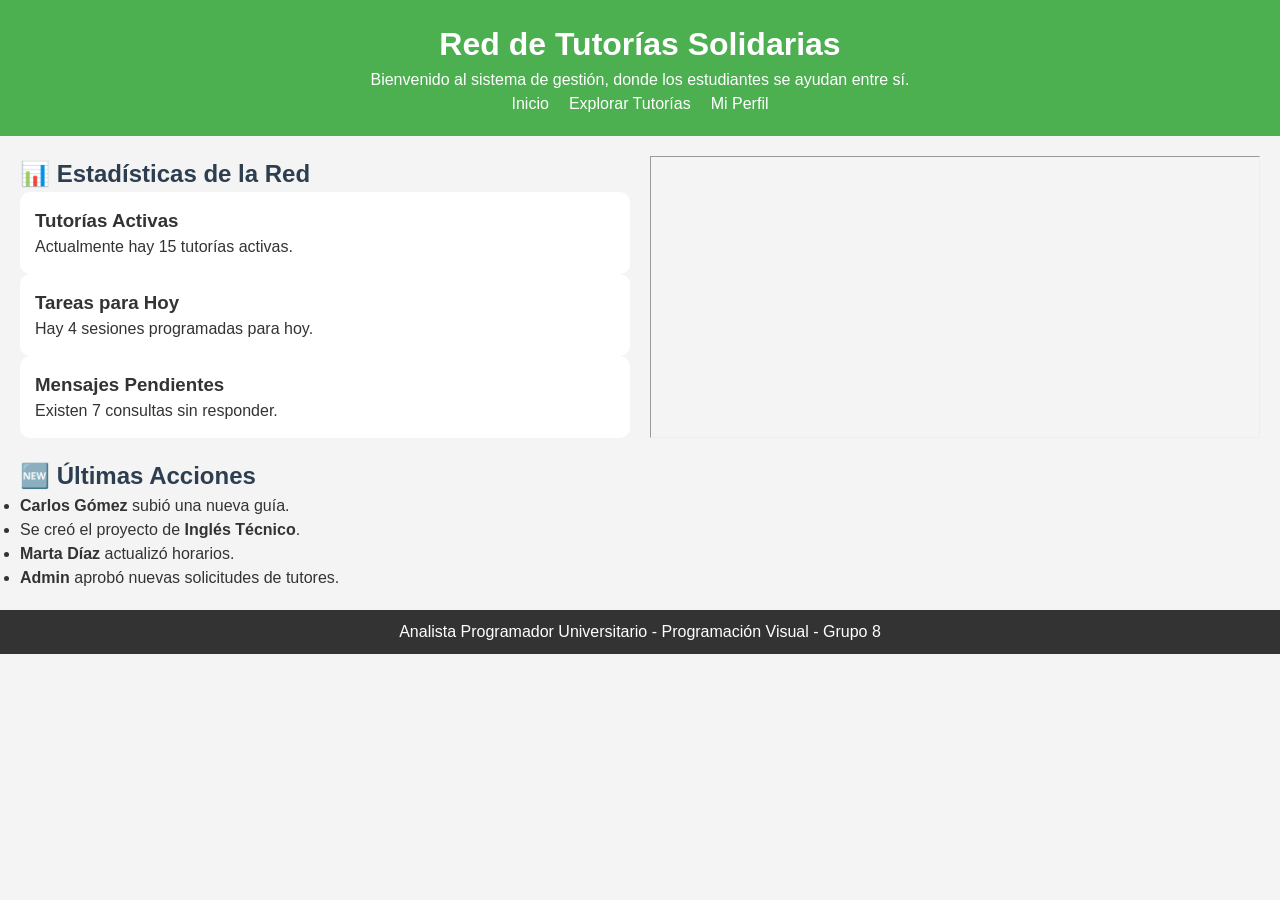
<file: index.html>
<!DOCTYPE html>
<html lang="es">
<head>
    <meta charset="UTF-8">
    <title>Dashboard - Red de Tutorías Solidarias</title>

    <!-- CSS EXTERNO -->
    <link rel="stylesheet" href="CSS/indexstyle.css">

    <!-- CSS INTERNO -->
    <style>
        h2 {
            color: #2c3e50;
        }
    </style>
</head>

<body>

<header>
    <!-- INLINE -->
    <h1 style="text-align:center;">Red de Tutorías Solidarias</h1>

    <p>Bienvenido al sistema de gestión, donde los estudiantes se ayudan entre sí.</p>

    <nav>
        <ul>
            <li><a href="index.html">Inicio</a></li>
            <li><a href="proyectos.html">Explorar Tutorías</a></li>
            <li><a href="perfil.html">Mi Perfil</a></li>
        </ul>
    </nav>
</header>

<main>

    <!-- ESTADÍSTICAS -->
    <section class="estadisticas">
        <h2>📊 Estadísticas de la Red</h2>

        <article class="card">
            <h3>Tutorías Activas</h3>
            <p>Actualmente hay 15 tutorías activas.</p>
        </article>

        <article class="card">
            <h3>Tareas para Hoy</h3>
            <p>Hay 4 sesiones programadas para hoy.</p>
        </article>

        <article class="card">
            <h3>Mensajes Pendientes</h3>
            <p>Existen 7 consultas sin responder.</p>
        </article>
    </section>

    <hr>

    <!-- ACCIONES -->
    <section class="acciones">
        <h2>🆕 Últimas Acciones</h2>

        <ul>
            <li><strong>Carlos Gómez</strong> subió una nueva guía.</li>
            <li>Se creó el proyecto de <strong>Inglés Técnico</strong>.</li>
            <li><strong>Marta Díaz</strong> actualizó horarios.</li>
            <li><strong>Admin</strong> aprobó nuevas solicitudes de tutores.</li>
        </ul>
    </section>

</main>

<footer>
    <p>Analista Programador Universitario - Programación Visual - Grupo 8</p>
</footer>

</body>
</html>
</file>
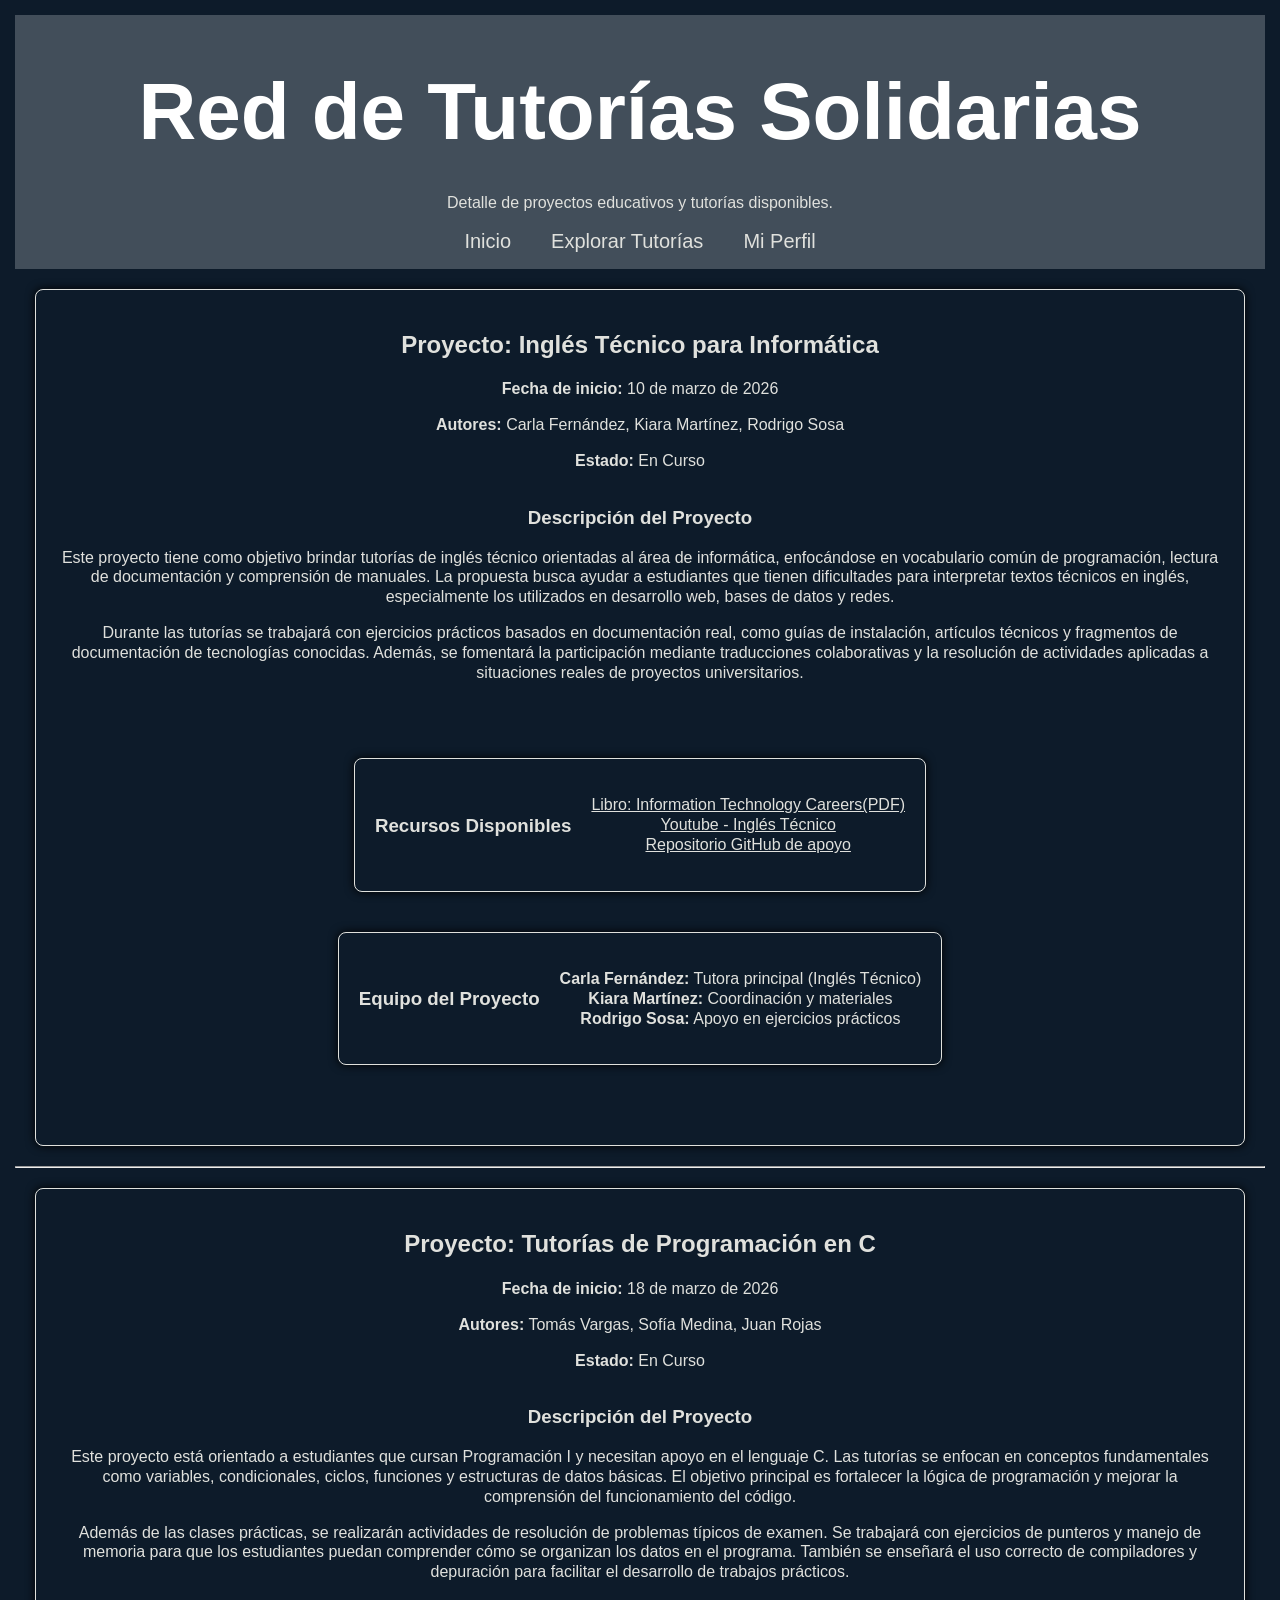
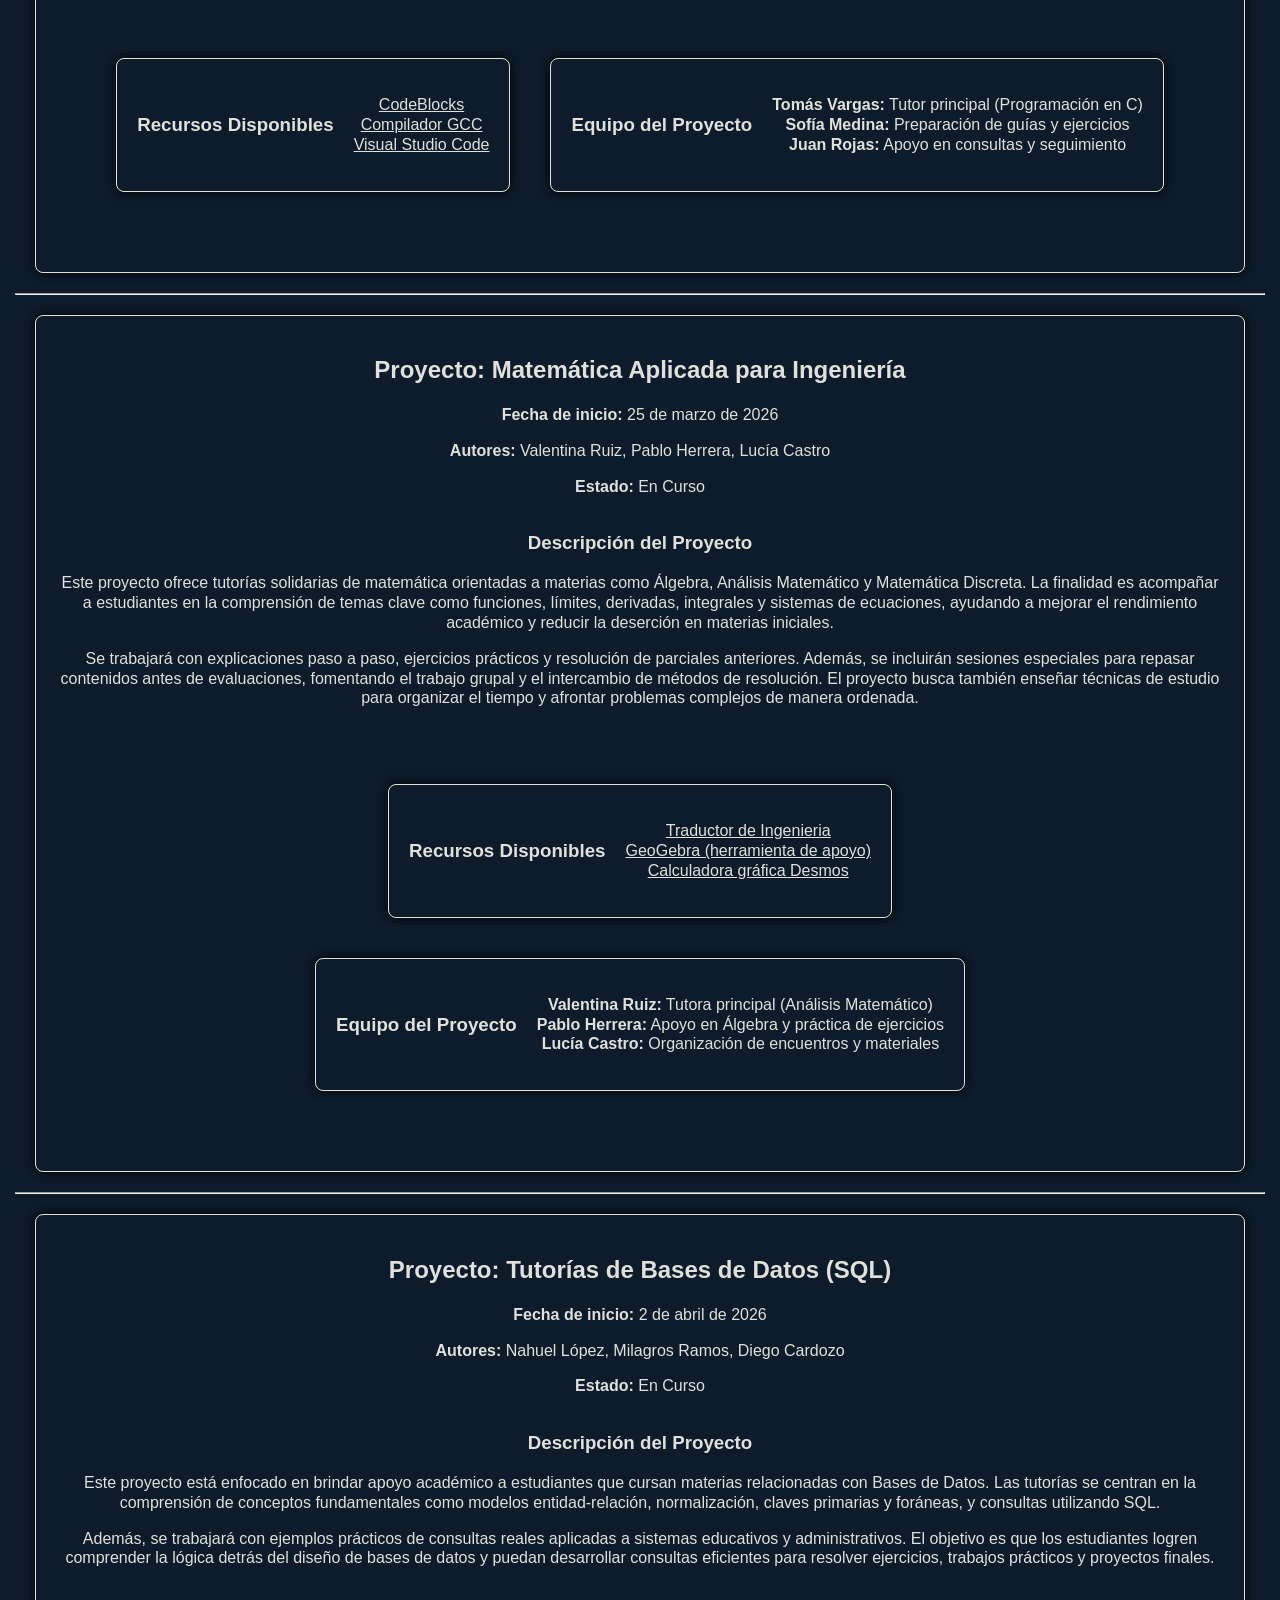
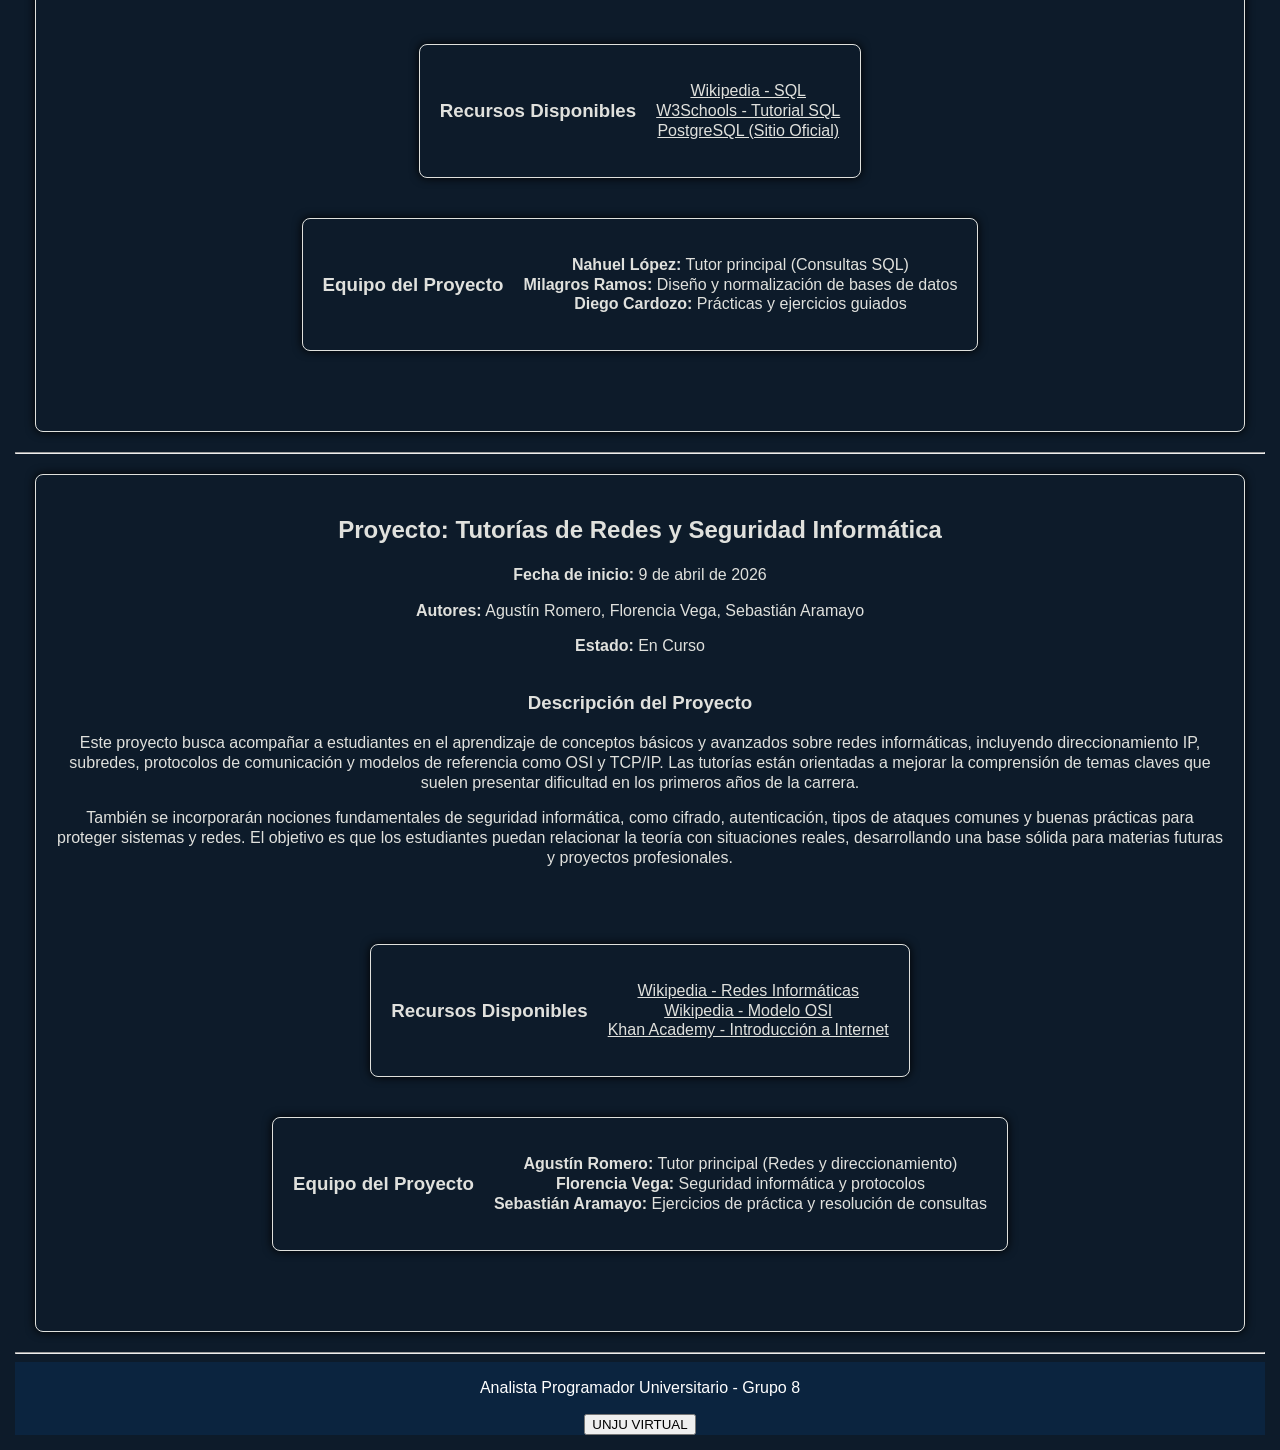
<file: detalle.html>
<!DOCTYPE html>
<html lang="es">
<head>
    <meta charset="UTF-8">
    <meta name="viewport" content="width=device-width, initial-scale=1.0">
    <link href="./CSS/detallestyle.css" rel="stylesheet">
    <style> 
        footer {
            background-color: #0b243f;
            color: #fff;
            text-align: center;
        }
    </style>
    <title>Detalle de Proyecto - Red de Tutorías Solidarias</title>
</head>
<body>

<section id="banner">
    <header>
        <h1 style="color:#ffffff; font-size: 80px;">Red de Tutorías Solidarias</h1>
        <p>Detalle de proyectos educativos y tutorías disponibles.</p>
        <nav>
            <ul>
                <li><a href="index.html">Inicio</a></li>
                <li><a href="proyectos.html">Explorar Tutorías</a></li>
                <li><a href="perfil.html">Mi Perfil</a></li>
            </ul>
        </nav>
    </header>
</section>    

<main>

    <section id="proyecto1">
        <header>
            <h2>Proyecto: Inglés Técnico para Informática</h2>
            <p><strong>Fecha de inicio:</strong> 10 de marzo de 2026</p>
            <p><strong>Autores:</strong> Carla Fernández, Kiara Martínez, Rodrigo Sosa</p>
            <p><strong>Estado:</strong> En Curso</p>
        </header>

        <article>
            <h3>Descripción del Proyecto</h3>
            <p>
                Este proyecto tiene como objetivo brindar tutorías de inglés técnico orientadas al área de informática,
                enfocándose en vocabulario común de programación, lectura de documentación y comprensión de manuales.
                La propuesta busca ayudar a estudiantes que tienen dificultades para interpretar textos técnicos
                en inglés, especialmente los utilizados en desarrollo web, bases de datos y redes.
            </p>

            <p>
                Durante las tutorías se trabajará con ejercicios prácticos basados en documentación real, como guías
                de instalación, artículos técnicos y fragmentos de documentación de tecnologías conocidas.
                Además, se fomentará la participación mediante traducciones colaborativas y la resolución de
                actividades aplicadas a situaciones reales de proyectos universitarios.
            </p>
        </article>

        <div class="contenedor-cajas">
        <section id="Recursos">
            <h3>Recursos Disponibles</h3>
            <ul>
                <li><a href="docs/Career_Paths_IT1.pdf" target="_blank">Libro: Information Technology Careers(PDF)</a></li>
                <li><a href="https://youtu.be/RHwmbyTmXyg?si=5m3eyBZN0fGTgS5W" target="_blank"> Youtube - Inglés Técnico</a></li>
                <li><a href="https://github.com/" target="_blank">Repositorio GitHub de apoyo</a></li>
            </ul>
        </section>

        <section id="Equipo">
            <h3>Equipo del Proyecto</h3>
            <ul>
                <li><strong>Carla Fernández:</strong> Tutora principal (Inglés Técnico)</li>
                <li><strong>Kiara Martínez:</strong> Coordinación y materiales</li>
                <li><strong>Rodrigo Sosa:</strong> Apoyo en ejercicios prácticos</li>
            </ul>
        </section>
        </div>
    </section>

    <hr>

    <section id="proyecto2">
        <header>
            <h2>Proyecto: Tutorías de Programación en C</h2>
            <p><strong>Fecha de inicio:</strong> 18 de marzo de 2026</p>
            <p><strong>Autores:</strong> Tomás Vargas, Sofía Medina, Juan Rojas</p>
            <p><strong>Estado:</strong> En Curso</p>
        </header>

        <article>
            <h3>Descripción del Proyecto</h3>
            <p>
                Este proyecto está orientado a estudiantes que cursan Programación I y necesitan apoyo en el lenguaje C.
                Las tutorías se enfocan en conceptos fundamentales como variables, condicionales, ciclos, funciones y
                estructuras de datos básicas. El objetivo principal es fortalecer la lógica de programación y mejorar
                la comprensión del funcionamiento del código.
            </p>

            <p>
                Además de las clases prácticas, se realizarán actividades de resolución de problemas típicos de examen.
                Se trabajará con ejercicios de punteros y manejo de memoria para que los estudiantes puedan comprender
                cómo se organizan los datos en el programa. También se enseñará el uso correcto de compiladores y
                depuración para facilitar el desarrollo de trabajos prácticos.
            </p>
        </article>

        <div class="contenedor-cajas">
        <section id="Recursos">
            <h3>Recursos Disponibles</h3>
            <ul>
                <li><a href="https://www.codeblocks.org/" target="_blank">CodeBlocks</a></li>
                <li><a href="https://gcc.gnu.org/" target="_blank">Compilador GCC</a></li>
                <li><a href="https://code.visualstudio.com/" target="_blank">Visual Studio Code</a></li>
            </ul>
        </section>

        <section id="Equipo">
            <h3>Equipo del Proyecto</h3>
            <ul>
                <li><strong>Tomás Vargas:</strong> Tutor principal (Programación en C)</li>
                <li><strong>Sofía Medina:</strong> Preparación de guías y ejercicios</li>
                <li><strong>Juan Rojas:</strong> Apoyo en consultas y seguimiento</li>
            </ul>
        </section>
        </div>
    </section>

    <hr>

    <section id="proyecto3">
        <header>
            <h2>Proyecto: Matemática Aplicada para Ingeniería</h2>
            <p><strong>Fecha de inicio:</strong> 25 de marzo de 2026</p>
            <p><strong>Autores:</strong> Valentina Ruiz, Pablo Herrera, Lucía Castro</p>
            <p><strong>Estado:</strong> En Curso</p>
        </header>

        <article>
            <h3>Descripción del Proyecto</h3>
            <p>
                Este proyecto ofrece tutorías solidarias de matemática orientadas a materias como Álgebra, Análisis
                Matemático y Matemática Discreta. La finalidad es acompañar a estudiantes en la comprensión de temas
                clave como funciones, límites, derivadas, integrales y sistemas de ecuaciones, ayudando a mejorar el
                rendimiento académico y reducir la deserción en materias iniciales.
            </p>

            <p>
                Se trabajará con explicaciones paso a paso, ejercicios prácticos y resolución de parciales anteriores.
                Además, se incluirán sesiones especiales para repasar contenidos antes de evaluaciones, fomentando el
                trabajo grupal y el intercambio de métodos de resolución. El proyecto busca también enseñar técnicas
                de estudio para organizar el tiempo y afrontar problemas complejos de manera ordenada.
            </p>
        </article>

        <div class="contenedor-cajas">
        <section id="Recursos">
            <h3>Recursos Disponibles</h3>
            <ul>
                <li><a href="https://www.youtube.com/@eltraductor_ok" target="_blank">Traductor de Ingenieria</a></li>
                <li><a href="https://www.geogebra.org/" target="_blank">GeoGebra (herramienta de apoyo)</a></li>
                <li><a href="https://www.desmos.com/calculator" target="_blank">Calculadora gráfica Desmos</a></li>
            </ul>
        </section>

        <section id="Equipo">
            <h3>Equipo del Proyecto</h3>
            <ul>
                <li><strong>Valentina Ruiz:</strong> Tutora principal (Análisis Matemático)</li>
                <li><strong>Pablo Herrera:</strong> Apoyo en Álgebra y práctica de ejercicios</li>
                <li><strong>Lucía Castro:</strong> Organización de encuentros y materiales</li>
            </ul>
        </section>
        </div>
    </section>

    <hr>

    <section id="proyecto4">
        <header>
            <h2>Proyecto: Tutorías de Bases de Datos (SQL)</h2>
            <p><strong>Fecha de inicio:</strong> 2 de abril de 2026</p>
            <p><strong>Autores:</strong> Nahuel López, Milagros Ramos, Diego Cardozo</p>
            <p><strong>Estado:</strong> En Curso</p>
        </header>

        <article>
            <h3>Descripción del Proyecto</h3>
            <p>
                Este proyecto está enfocado en brindar apoyo académico a estudiantes que cursan materias relacionadas
                con Bases de Datos. Las tutorías se centran en la comprensión de conceptos fundamentales como modelos
                entidad-relación, normalización, claves primarias y foráneas, y consultas utilizando SQL.
            </p>

            <p>
                Además, se trabajará con ejemplos prácticos de consultas reales aplicadas a sistemas educativos y
                administrativos. El objetivo es que los estudiantes logren comprender la lógica detrás del diseño de
                bases de datos y puedan desarrollar consultas eficientes para resolver ejercicios, trabajos prácticos
                y proyectos finales.
            </p>
        </article>

        <div class="contenedor-cajas">
        <section id="Recursos">
            <h3>Recursos Disponibles</h3>
            <ul>
                <li><a href="https://es.wikipedia.org/wiki/SQL" target="_blank">Wikipedia - SQL</a></li>
                <li><a href="https://www.w3schools.com/sql/" target="_blank">W3Schools - Tutorial SQL</a></li>
                <li><a href="https://www.postgresql.org/" target="_blank">PostgreSQL (Sitio Oficial)</a></li>
            </ul>
        </section>

        <section id="Equipo">
            <h3>Equipo del Proyecto</h3>
            <ul>
                <li><strong>Nahuel López:</strong> Tutor principal (Consultas SQL)</li>
                <li><strong>Milagros Ramos:</strong> Diseño y normalización de bases de datos</li>
                <li><strong>Diego Cardozo:</strong> Prácticas y ejercicios guiados</li>
            </ul>
        </section>
        </div>
    </section>

    <hr>

    <section id="proyecto5">
        <header>
            <h2>Proyecto: Tutorías de Redes y Seguridad Informática</h2>
            <p><strong>Fecha de inicio:</strong> 9 de abril de 2026</p>
            <p><strong>Autores:</strong> Agustín Romero, Florencia Vega, Sebastián Aramayo</p>
            <p><strong>Estado:</strong> En Curso</p>
        </header>

        <article>
            <h3>Descripción del Proyecto</h3>
            <p>
                Este proyecto busca acompañar a estudiantes en el aprendizaje de conceptos básicos y avanzados sobre
                redes informáticas, incluyendo direccionamiento IP, subredes, protocolos de comunicación y modelos de
                referencia como OSI y TCP/IP. Las tutorías están orientadas a mejorar la comprensión de temas claves
                que suelen presentar dificultad en los primeros años de la carrera.
            </p>

            <p>
                También se incorporarán nociones fundamentales de seguridad informática, como cifrado, autenticación,
                tipos de ataques comunes y buenas prácticas para proteger sistemas y redes. El objetivo es que los
                estudiantes puedan relacionar la teoría con situaciones reales, desarrollando una base sólida para
                materias futuras y proyectos profesionales.
            </p>
        </article>

        <div class="contenedor-cajas">
        <section id="Recursos">
            <h3>Recursos Disponibles</h3>
            <ul>
                <li><a href="https://es.wikipedia.org/wiki/Red_inform%C3%A1tica" target="_blank">Wikipedia - Redes Informáticas</a></li>
                <li><a href="https://es.wikipedia.org/wiki/Modelo_OSI" target="_blank">Wikipedia - Modelo OSI</a></li>
                <li><a href="https://www.khanacademy.org/computing/computer-science/internet-intro" target="_blank">Khan Academy - Introducción a Internet</a></li>
            </ul>
        </section>

        <section id="Equipo">
            <h3>Equipo del Proyecto</h3>
            <ul>
                <li><strong>Agustín Romero:</strong> Tutor principal (Redes y direccionamiento)</li>
                <li><strong>Florencia Vega:</strong> Seguridad informática y protocolos</li>
                <li><strong>Sebastián Aramayo:</strong> Ejercicios de práctica y resolución de consultas</li>
            </ul>
        </section>
        </div>
    </section>

    <hr>

</main>

<footer>
    <p>Analista Programador Universitario - Grupo 8</p>
    <button>UNJU VIRTUAL</button>
</footer>

</body>
</html>
</file>
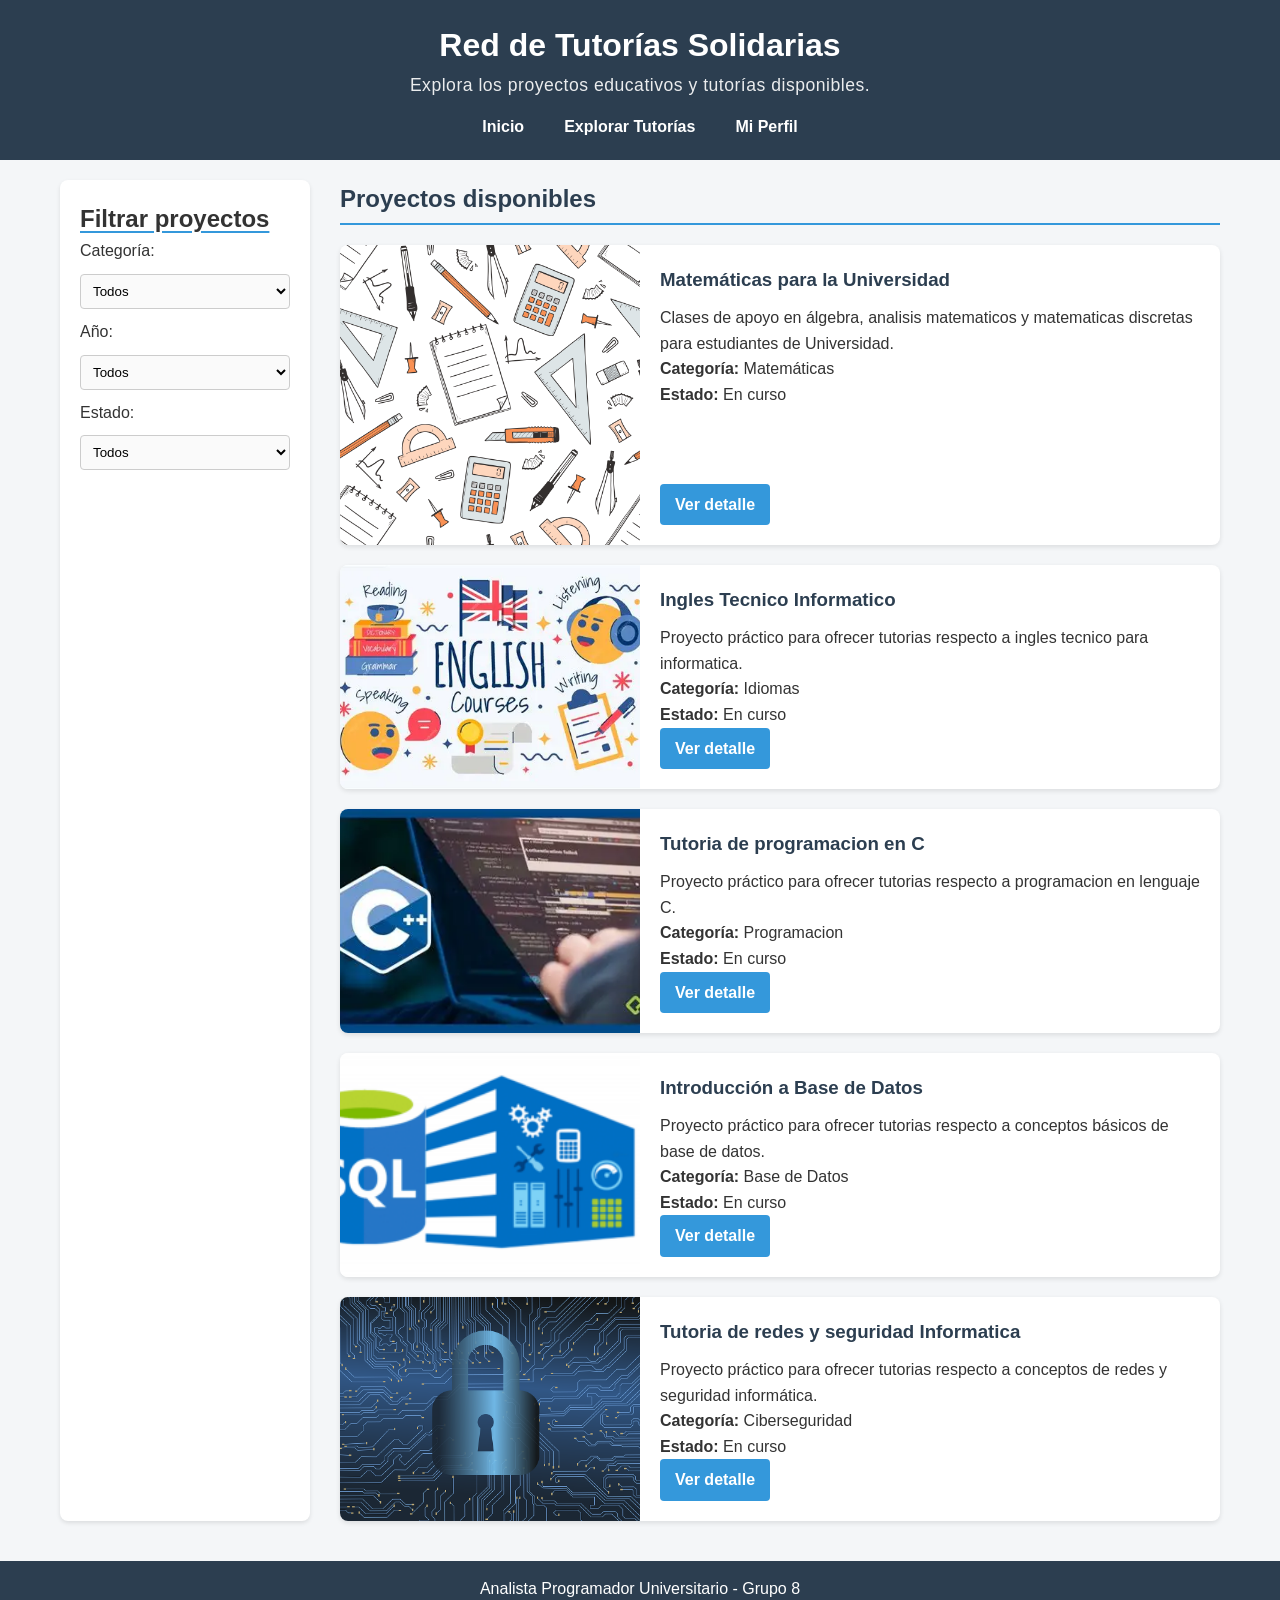
<file: proyectos.html>
<!DOCTYPE html>
<html lang="es">
<head>
    <meta charset="UTF-8">
    <meta name="viewport" content="width=device-width, initial-scale=1.0">
    <title>Proyectos - Red de Tutorías Solidarias</title>
    <link rel="stylesheet" href="CSS/proyectostyle.css">
    <style>
        .filtros h2 {
            text-decoration: underline;
            text-decoration-color: #3498db;
            text-underline-offset: 4px;
        }
    </style>
</head>
<body>
    
<header>
    <h1>Red de Tutorías Solidarias</h1>
    <p style="font-size: 1.1rem; letter-spacing: 0.5px; opacity: 0.9;">Explora los proyectos educativos y tutorías disponibles.</p>
    <nav>
        <ul>
            <li><a href="index.html">Inicio</a></li>
            <li><a href="proyectos.html">Explorar Tutorías</a></li>
            <li><a href="perfil.html">Mi Perfil</a></li>
        </ul>
    </nav>
</header>

<main>
    <section class="explorador-proyectos">
        <aside class="filtros">
            <h2>Filtrar proyectos</h2>
            <form>
                <label for="categoria">Categoría:</label>
                <select id="categoria" name="categoria">
                    <option value="todos">Todos</option>
                    <option value="matematicas">Matemáticas</option>
                    <option value="Programacion">Programación</option>
                    <option value="Base de Datos">Base de Datos</option>
                    <option value="CiberSeguridad">Ciberseguridad</option>
                    <option value="idiomas">Idiomas</option>
                </select>

                <label for="anio">Año:</label>
                <select id="anio" name="anio">
                    <option value="todos">Todos</option>
                    <option value="2024">2024</option>
                    <option value="2025">2025</option>
                    <option value="2026">2026</option>
                </select>

                <label for="estado">Estado:</label>
                <select id="estado" name="estado">
                    <option value="todos">Todos</option>
                    <option value="en-curso">En curso</option>
                    <option value="finalizado">Finalizado</option>
                </select>
            </form>
        </aside>

        <section class="listado-proyectos">
            <h2>Proyectos disponibles</h2>

            <article class="proyecto">
                <img src="img/proyecto1.jpg" alt="Matematica Aplicada" width="300" />
                <div>
                    <h3>Matemáticas para la Universidad</h3>
                    <p>Clases de apoyo en álgebra, analisis matematicos y matematicas discretas para estudiantes de Universidad.</p>
                    <p><strong>Categoría:</strong> Matemáticas</p>
                    <p><strong>Estado:</strong> En curso</p>
                    <a href="detalle.html#proyecto3">Ver detalle</a>
                </div>
            </article>

            <article class="proyecto">
                <img src="img/proyecto2.jpg" alt="Ingles Tecnico Para informatica" width="300" />
                <div>
                    <h3>Ingles Tecnico Informatico</h3>
                    <p>Proyecto práctico para ofrecer tutorias respecto a ingles tecnico para informatica.</p>
                    <p><strong>Categoría:</strong> Idiomas</p>
                    <p><strong>Estado:</strong> En curso</p>
                    <a href="detalle.html#proyecto1">Ver detalle</a>
                </div>
            </article>

            <article class="proyecto">
                <img src="img/proyecto3.jpg" alt="Programacion" width="300" />
                <div>
                    <h3>Tutoria de programacion en C</h3>
                    <p>Proyecto práctico para ofrecer tutorias respecto a programacion en lenguaje C.</p>
                    <p><strong>Categoría:</strong> Programacion</p>
                    <p><strong>Estado:</strong> En curso</p>
                    <a href="detalle.html#proyecto2">Ver detalle</a>
                </div>
            </article>

            <article class="proyecto">
                <img src="img/proyecto4.jpg" alt="Base de datos" width="300" />
                <div>
                    <h3>Introducción a Base de Datos</h3>
                    <p>Proyecto práctico para ofrecer tutorias respecto a conceptos básicos de base de datos.</p>
                    <p><strong>Categoría:</strong> Base de Datos</p>
                    <p><strong>Estado:</strong> En curso</p>
                    <a href="detalle.html#proyecto4">Ver detalle</a>
                </div>
            </article>

            <article class="proyecto">
                <img src="img/proyecto5.jpg" alt="Ciberseguridad" width="300" />
                <div>
                    <h3>Tutoria de redes y seguridad Informatica</h3>
                    <p>Proyecto práctico para ofrecer tutorias respecto a conceptos de redes y seguridad informática.</p>
                    <p><strong>Categoría:</strong> Ciberseguridad</p>
                    <p><strong>Estado:</strong> En curso</p>
                    <a href="detalle.html#proyecto5">Ver detalle</a>
                </div>
            </article>
        </section>
    </section>
</main>

<footer>
    <p>Analista Programador Universitario - Grupo 8</p>
</footer>


</body>
</html>
</file>
<file: CSS/indexstyle.css>
/* VARIABLES */
:root {
    --color-principal: #4CAF50;
    --color-fondo: #f4f4f4;
    --color-texto: #333;
}

/* RESET BÁSICO */
* {
    box-sizing: border-box;
    margin: 0;
    padding: 0;
}

/* GENERAL */
body {
    font-family: Arial, sans-serif;
    margin: 0;
    background-color: var(--color-fondo);
    color: var(--color-texto);
    line-height: 1.5;
}

/* HEADER */
header {
    background-color: var(--color-principal);
    color: white;
    padding: 20px;
    text-align: center;
}

/* NAV FLEXBOX */
nav ul {
    display: flex;
    justify-content: center;
    gap: 20px;
    list-style: none;
    padding: 0;
    margin: 0;
}

/* LINKS */
a {
    text-decoration: none;
    color: white;
}

a:hover {
    color: yellow;
}

a:focus {
    outline: 2px solid red;
    outline-offset: 2px;
}

a:active {
    color: orange;
}

/* GRID PRINCIPAL */
main {
    display: grid;
    grid-template-columns: repeat(2, 1fr);
    gap: 20px;
    padding: 20px;
}

/* TARJETAS */
.card {
    background: white;
    padding: 15px;
    border-radius: 10px;
    transition: transform 0.3s ease;
}

.card:hover {
    transform: scale(1.03);
}

/* FOOTER */
footer {
    background: #333;
    color: white;
    text-align: center;
    padding: 10px;
}
</file>
<file: CSS/detallestyle.css>
:root {
    --color-fondo: #0d1b2a;
    --color-primario: #e0e1dd;
}

body {
    font-family: "Roboto", sans-serif;
    font-optical-sizing: auto;
    font-weight: 400;
    background-color: var(--color-fondo);
    color: var(--color-primario);
    margin: 15px;
    line-height: 1.24;
    text-align: center;
    display: grid;
    grid-template-rows: auto 1fr auto;
}

h1 {
    text-align: center;
    font-weight: bold;
    padding: 12px;
    margin: 20px;
}

#banner {
    background-color: #424e5a;
    padding: 15px;
}

#banner a {
    color: #e0e1dd;
    text-decoration: none;
    font-size: 20px;
    padding: 10px 20px;
}

#banner a:hover {
    color: rgb(104, 179, 223);
    font-weight: bold;
}

#banner ul {
    list-style: none;
    padding: 0px;
    margin: 0px;
    display: flex;
    justify-content: center;
}

:is(#proyecto1, #proyecto2, #proyecto3, #proyecto4, #proyecto5):active {
    background-color: #182b41;
}

#proyecto1, #proyecto2, #proyecto3, #proyecto4, #proyecto5 {
    display: flex;
    flex-wrap: wrap;
    justify-content: center;
    align-items: center;
    margin: 20px;
    padding: 20px;
    border-radius: 8px;
    border: 1px solid #e0e1dd;
    box-shadow: 0 0 10px #000000;
}

.contenedor-cajas {
    display: flex;
    flex-wrap: wrap;
    justify-content: center;
    align-items: center;
    margin: 20px;
    padding: 20px;
}

#Recursos, #Equipo {
    display: flex;
    flex-wrap: wrap;
    justify-content: center;
    align-items: center;
    margin: 20px;
    padding: 20px;
    gap: 20px;
    border-radius: 8px;
    border: 1px solid #e0e1dd;
    box-shadow: 0 0 10px #000000;
}

ul {
    list-style-position: inside;
    list-style: none;
    padding-left: 0;
    text-align: center;
}

a {
    color: #e0e1dd;
}

button:focus {
    outline: 2px solid red;
}
</file>
<file: CSS/proyectostyle.css>
:root {
    --color-fondo: #f4f6f8;
    --color-texto: #333333;
    --color-primario: #2c3e50;
    --color-secundario: #3498db;
    --color-hover: #2980b9;
    --color-active: #1a5276;
    --fuente-principal: Arial, sans-serif;
}

* {
    margin: 0;
    padding: 0;
    box-sizing: border-box;
}

body {
    font-family: var(--fuente-principal);
    background-color: var(--color-fondo);
    color: var(--color-texto);
    line-height: 1.6;
}

header {
    background-color: var(--color-primario);
    color: white;
    padding: 20px;
    text-align: center;
}

nav ul {
    list-style: none;
    display: flex;
    justify-content: center;
    gap: 20px;
    margin-top: 15px;
}

nav a {
    color: white;
    text-decoration: none;
    font-weight: bold;
    padding: 5px 10px;
    border-radius: 4px;
}

nav a:hover {
    background-color: var(--color-secundario);
}

nav a:focus {
    outline: 2px solid white;
}

nav a:active {
    background-color: var(--color-active);
}

main {
    max-width: 1200px;
    margin: 20px auto;
    padding: 0 20px;
}

.explorador-proyectos {
    display: grid;
    grid-template-columns: 250px 1fr;
    gap: 30px;
}

.filtros {
    background: white;
    padding: 20px;
    border-radius: 8px;
    box-shadow: 0 2px 4px rgba(0,0,0,0.1);
}

.filtros form {
    display: flex;
    flex-direction: column;
    gap: 10px;
}

.filtros select {
    padding: 8px;
    border: 1px solid #ccc;
    border-radius: 4px;
    font-family: var(--fuente-principal);
}

.filtros select:focus {
    outline: 2px solid var(--color-secundario);
}

.filtros select:hover {
    border-color: var(--color-secundario);
}

.filtros select:active {
    border-color: var(--color-active);
}

#categoria, #anio, #estado {
    background-color: #fafafa;
}

.listado-proyectos {
    display: flex;
    flex-direction: column;
    gap: 20px;
}

.listado-proyectos h2 {
    color: var(--color-primario);
    border-bottom: 2px solid var(--color-secundario);
    padding-bottom: 5px;
}

.proyecto {
    display: flex;
    background: white;
    border-radius: 8px;
    overflow: hidden;
    box-shadow: 0 2px 5px rgba(0,0,0,0.1);
}

.proyecto img {
    width: 300px;
    object-fit: cover;
}

.proyecto div {
    padding: 20px;
    display: flex;
    flex-direction: column;
    width: 100%;
}

.proyecto h3 {
    color: var(--color-primario);
    margin-bottom: 10px;
}

.proyecto a {
    margin-top: auto;
    align-self: flex-start;
    background-color: var(--color-secundario);
    color: white;
    padding: 8px 15px;
    text-decoration: none;
    border-radius: 4px;
    font-weight: bold;
}

.proyecto a:hover {
    background-color: var(--color-hover);
}

.proyecto a:focus {
    outline: 2px solid var(--color-primario);
}

.proyecto a:active {
    background-color: var(--color-active);
    transform: scale(0.98);
}

footer {
    background-color: var(--color-primario);
    color: white;
    text-align: center;
    padding: 15px;
    margin-top: 40px;
}

@media (max-width: 768px) {
    .explorador-proyectos {
        grid-template-columns: 1fr;
    }
    
    .proyecto {
        flex-direction: column;
    }
    
    .proyecto img {
        width: 100%;
        height: 200px;
    }
}
</file>
